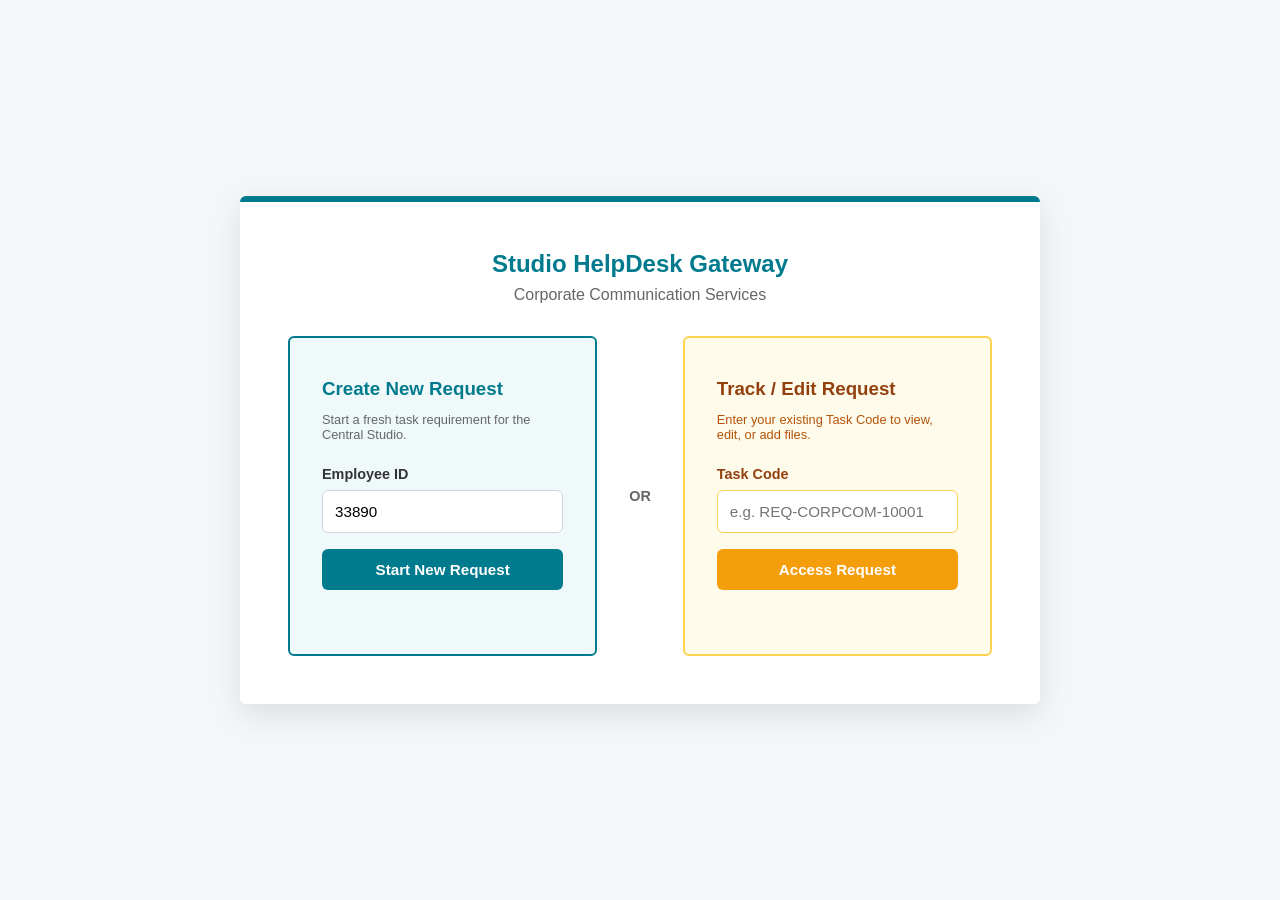
<file: Index.html>
<!DOCTYPE html>
<html lang="en">
<head>
    <meta charset="UTF-8">
    <meta name="viewport" content="width=device-width, initial-scale=1.0">
    <title>Studio HelpDesk - Corporate Communication</title>
    
    <style>
        :root {
            --primary-color: #007A8D;
            --primary-hover: #005F6E;
            --background-color: #F4F6F8;
            --card-bg: #FFFFFF;
            --text-main: #333333;
            --text-muted: #666666;
            --border-color: #D1D5DB;
            --border-radius: 6px;
            --success-color: #10B981;
            --admin-color: #F59E0B;
        }

        * {
            box-sizing: border-box;
            margin: 0;
            padding: 0;
            font-family: 'Segoe UI', Tahoma, Geneva, Verdana, sans-serif;
        }

        body {
            background-color: var(--background-color);
            color: var(--text-main);
            padding: 2rem;
            min-height: 100vh;
        }

        /* --- LOGIN SCREEN STYLES --- */
        .login-wrapper {
            position: fixed; top: 0; left: 0; width: 100vw; height: 100vh;
            background-color: var(--background-color); z-index: 2000;
            display: flex; align-items: center; justify-content: center;
        }
        
        .login-card {
            background-color: var(--card-bg); padding: 3rem; border-radius: var(--border-radius);
            box-shadow: 0 10px 30px rgba(0,0,0,0.1); border-top: 6px solid var(--primary-color);
            width: 90%; max-width: 800px;
        }

        .login-options { display: flex; gap: 2rem; align-items: stretch; margin-top: 2rem; }
        
        /* Base box styling with hover animation */
        .login-box { 
            flex: 1; padding: 2.5rem 2rem; border-radius: var(--border-radius); 
            display: flex; flex-direction: column;
            transition: all 0.2s ease;
            position: relative;
        }
        
        .login-box:hover {
            transform: translateY(-3px);
            box-shadow: 0 8px 20px rgba(0,0,0,0.06);
        }

        /* Primary Action: Create New */
        .login-box.primary-path {
            background-color: #F0F9FA; /* Subtle teal tint */
            border: 2px solid var(--primary-color);
        }
        
        /* Secondary Action: Track/Edit (Yellow/Amber Theme) */
        .login-box.secondary-path {
            background-color: #FFFBEB; /* Soft warm yellow tint */
            border: 2px solid #FCD34D; /* Warm amber border */
        }

        .login-box h3 { margin-bottom: 0.5rem; }
        .login-box.primary-path h3 { color: var(--primary-color); }
        .login-box.secondary-path h3 { color: #92400E; /* Dark amber text */ }
        
        .divider { 
            display: flex; align-items: center; justify-content: center; 
            font-weight: bold; color: var(--text-muted); font-size: 0.9rem;
        }

        /* --- HELPDESK CONTAINER --- */
        .helpdesk-container {
            max-width: 1200px;
            margin: 0 auto;
            transition: max-width 0.3s ease;
        }

        .form-header {
            display: flex;
            justify-content: space-between;
            align-items: center;
            margin-bottom: 1.5rem;
            flex-wrap: wrap; 
            gap: 1rem;
        }

        .form-header h2 { color: var(--primary-color); font-weight: 600; }

        .layout-wrapper { display: flex; gap: 1.5rem; align-items: flex-start; }
        .main-column { flex: 1; min-width: 0; }
        .log-column { width: 320px; flex-shrink: 0; }
        .sticky-card { position: sticky; top: 2rem; }

        .form-card {
            background-color: var(--card-bg); padding: 2rem; border-radius: var(--border-radius);
            box-shadow: 0 2px 4px rgba(0,0,0,0.05); margin-bottom: 1.5rem; border-top: 4px solid var(--primary-color);
        }

        .admin-card { border-top-color: var(--admin-color); background-color: #FFFBEB; }
        .context-card { border-top-color: #9CA3AF; }

        .form-card h3 {
            margin-bottom: 1.5rem; font-size: 1.1rem; color: var(--text-main);
            border-bottom: 1px solid var(--border-color); padding-bottom: 0.5rem;
        }

        .grid-row { display: flex; gap: 1.5rem; margin-bottom: 1.5rem; flex-wrap: wrap; }
        .grid-row > .input-group { flex: 1; min-width: 200px; }
        .three-col > .input-group { flex: 1 1 calc(33.333% - 1rem); }
        .full-width { width: 100%; margin-bottom: 1.5rem; }

        label { display: block; margin-bottom: 0.5rem; font-size: 0.9rem; font-weight: 600; color: var(--text-main); }
        .required { color: #DC2626; }
        .note { font-size: 0.8rem; color: #DC2626; font-weight: normal; margin-top: 0.25rem; display: block; }
        .pending-note { color: #DC2626; font-weight: bold; }

        input[type="text"], select, textarea {
            width: 100%; padding: 0.75rem; border: 1px solid var(--border-color);
            border-radius: var(--border-radius); font-size: 0.95rem; transition: border-color 0.2s; background-color: #fff;
        }

        input[type="text"]:focus, select:focus, textarea:focus {
            outline: none; border-color: var(--primary-color); box-shadow: 0 0 0 2px rgba(0, 122, 141, 0.1);
        }

        input[readonly], select:disabled { background-color: #F9FAFB; color: var(--text-muted); cursor: not-allowed; }
        input.admin-unlocked { background-color: #ffffff; color: var(--text-main); cursor: text; border-color: var(--admin-color); }

        .radio-group { display: flex; gap: 1.5rem; align-items: center; }
        .radio-group label { display: flex; align-items: center; gap: 0.4rem; font-weight: normal; margin: 0; cursor: pointer; }

        .file-drop-area {
            position: relative; display: flex; align-items: center; justify-content: center;
            padding: 1.5rem; border: 2px dashed var(--border-color); border-radius: var(--border-radius);
            background-color: #FAFAFA; transition: 0.2s; text-align: center; color: var(--text-muted);
            overflow: hidden; text-overflow: ellipsis; white-space: nowrap;
        }
        .file-drop-area:hover { background-color: #F3F4F6; border-color: var(--primary-color); }
        .file-drop-area input[type="file"] { position: absolute; left: 0; top: 0; height: 100%; width: 100%; cursor: pointer; opacity: 0; }
        .file-name-text { font-size: 0.85rem; max-width: 90%; overflow: hidden; text-overflow: ellipsis; display: inline-block; }

        .form-actions { display: flex; justify-content: flex-end; gap: 1rem; margin-top: 1rem; }
        .btn { padding: 0.75rem 1.5rem; border: none; border-radius: var(--border-radius); font-size: 0.95rem; font-weight: 600; cursor: pointer; transition: background-color 0.2s; }
        .btn-primary { background-color: var(--primary-color); color: white; }
        .btn-primary:hover { background-color: var(--primary-hover); }
        .btn-secondary { background-color: #E5E7EB; color: var(--text-main); }
        .btn-secondary:hover { background-color: #D1D5DB; }
        .btn-admin { background-color: var(--admin-color); color: white; }
        .btn-admin:hover { background-color: #D97706; }
        .btn-danger { background-color: #FEE2E2; color: #DC2626; border: 1px solid #FECACA; padding: 0.4rem 1rem; font-size: 0.85rem; }
        .btn-danger:hover { background-color: #FECACA; }

        .hidden { display: none !important; }

        .request-item {
            padding: 0.75rem; margin-bottom: 0.5rem; background-color: #ffffff;
            border: 1px solid #FCD34D; border-radius: 4px; cursor: pointer;
            transition: all 0.2s; box-shadow: 0 1px 2px rgba(0,0,0,0.05);
        }
        .request-item:hover { background-color: #FEF3C7; border-color: var(--admin-color); transform: translateY(-1px); }
        .request-item-title { font-weight: 700; color: var(--primary-color); font-size: 0.9rem; margin-bottom: 0.2rem; }
        .request-item-meta { color: var(--text-muted); font-size: 0.8rem; }

        .log-item { padding-bottom: 0.75rem; margin-bottom: 0.75rem; border-bottom: 1px solid #FDE68A; font-size: 0.85rem; color: #4B5563; }
        .log-item:last-child { border-bottom: none; margin-bottom: 0; padding-bottom: 0; }
        .log-date { font-size: 0.75rem; color: #92400E; font-weight: 600; margin-bottom: 0.25rem; display: block; }

        .modal-overlay {
            position: fixed; top: 0; left: 0; width: 100%; height: 100%;
            background-color: rgba(0, 0, 0, 0.6); display: flex; align-items: center; justify-content: center;
            z-index: 3000; backdrop-filter: blur(3px);
        }
        .modal-content {
            background-color: var(--card-bg); padding: 2rem; border-radius: var(--border-radius); text-align: center;
            max-width: 500px; width: 90%; box-shadow: 0 10px 30px rgba(0,0,0,0.3); border-top: 6px solid var(--success-color);
        }
        .modal-req-id {
            font-size: 1.15rem; font-weight: 700; color: var(--primary-color);
            background-color: #F0F9FA; border: 1px dashed var(--primary-color);
            padding: 0.75rem; border-radius: 4px; margin: 1rem 0; letter-spacing: 1px;
        }
    </style>
</head>
<body>

    <!-- === LOGIN SCREEN === -->
    <div id="loginScreen" class="login-wrapper">
        <div class="login-card">
            <h2 style="color: var(--primary-color); text-align: center;">Studio HelpDesk Gateway</h2>
            <p style="text-align: center; color: var(--text-muted); margin-top: 0.5rem;">Corporate Communication Services</p>
            
            <div class="login-options">
                <!-- Option 1: New Request (Primary Path) -->
                <div class="login-box primary-path">
                    <h3>Create New Request</h3>
                    <p class="note" style="color: var(--text-muted); margin-bottom: 1.5rem;">Start a fresh task requirement for the Central Studio.</p>
                    <div class="input-group" style="flex-grow: 1;">
                        <label>Employee ID</label>
                        <input type="text" id="loginEmpId" placeholder="e.g. 33890" value="33890">
                    </div>
                    <button class="btn btn-primary full-width" style="margin-top: 1rem;" onclick="handleNewRequestLogin()">Start New Request</button>
                </div>

                <div class="divider">OR</div>

                <!-- Option 2: Track/Edit Request (Yellow/Amber Path) -->
                <div class="login-box secondary-path">
                    <h3>Track / Edit Request</h3>
                    <p class="note" style="color: #B45309; margin-bottom: 1.5rem;">Enter your existing Task Code to view, edit, or add files.</p>
                    <div class="input-group" style="flex-grow: 1;">
                        <label style="color: #92400E;">Task Code</label>
                        <input type="text" id="loginTaskCode" placeholder="e.g. REQ-CORPCOM-10001" style="border-color: #FCD34D;">
                        <span id="loginError" class="note hidden" style="margin-top: 0.5rem; display: block;">Task Code not found in database.</span>
                    </div>
                    <button class="btn btn-admin full-width" style="margin-top: 1rem;" onclick="handleTaskCodeLogin()">Access Request</button>
                </div>
            </div>
        </div>
    </div>

    <!-- === MAIN HELPDESK APP (Hidden initially) === -->
    <div class="helpdesk-container hidden" id="mainContainer">
        <header class="form-header">
            <h2>Corporate Communication HelpDesk</h2>
            
            <nav style="display: flex; gap: 1.5rem; align-items: center;">
                <a href="presentation.html" target="_blank" style="color: var(--primary-color); text-decoration: none; font-weight: 600; font-size: 0.95rem; border-bottom: 2px solid transparent; transition: border-color 0.2s;" onmouseover="this.style.borderBottom='2px solid var(--primary-color)'" onmouseout="this.style.borderBottom='2px solid transparent'">
                    📊 View Presentation
                </a>
                <button class="btn btn-admin" id="toggleAdminBtn" onclick="toggleAdminMode()">Switch to Admin Mode</button>
                <button class="btn btn-secondary" onclick="signOut()">Sign Out / Home</button>
            </nav>
        </header>

        <!-- Admin Control Panel (Top) -->
        <div id="adminPanel" class="form-card admin-card hidden">
            <h3 style="color: #92400E; border-bottom-color: #FDE68A;">Admin Control Panel</h3>
            <p class="note" style="color: #92400E; margin-bottom: 1.5rem; font-size: 0.9rem;">
                <strong>Admin Mode Active:</strong> Edit "Requester" details to submit tasks on behalf of others. Click a request from the sidebar or search by Task Code below to modify it.
            </p>
            <div class="grid-row">
                <div class="input-group">
                    <label>Edit Existing Request (Task Code)</label>
                    <div style="display: flex; gap: 0.5rem;">
                        <input type="text" id="searchReqId" placeholder="e.g. REQ-CORPCOM-10001" style="border-color: #FDE68A;">
                        <button type="button" class="btn btn-admin" onclick="loadRequest()">Load Request</button>
                    </div>
                    <span id="adminSearchError" class="note hidden">Request ID not found in database.</span>
                </div>
            </div>
        </div>

        <form action="#" method="POST" id="mainForm">
            <input type="hidden" id="currentEditId" value="">

            <div class="layout-wrapper">
                <!-- Main Form Area (Left side) -->
                <div class="main-column">
                    
                    <!-- Context Card -->
                    <div class="form-card context-card">
                        <h3>Requester Details</h3>
                        <div class="grid-row three-col">
                            <div class="input-group">
                                <label>Requester / On Behalf Of <span class="required" id="reqStar" style="display:none;">*</span></label>
                                <input type="text" id="requesterName" readonly required>
                            </div>
                            <div class="input-group">
                                <label>Department <span class="required" id="deptStar" style="display:none;">*</span></label>
                                <input type="text" id="department" value="Central Studio" readonly required>
                            </div>
                            <div class="input-group">
                                <label>Contact No. <span class="required" id="contactStar" style="display:none;">*</span></label>
                                <input type="text" id="contact" value="+91-9876543210" readonly required>
                            </div>
                        </div>
                    </div>

                    <!-- Dynamic Tasks -->
                    <div id="tasks-container">
                        <!-- Task blocks injected by JavaScript -->
                    </div>

                    <button type="button" class="btn btn-secondary full-width" style="border: 2px dashed var(--border-color);" onclick="addTask()">
                        + Add Another Task
                    </button>

                    <!-- Footer / Submission Card -->
                    <div class="form-card">
                        <h3>Approval & Final Submission</h3>
                        <div class="grid-row" style="align-items: flex-start;">
                            <div class="input-group">
                                <label>Approval Status <span class="required">*</span></label>
                                <div class="radio-group" style="margin-top: 1rem;">
                                    <label><input type="radio" name="approvalStatus" value="now" checked> Have approval document now</label>
                                    <label><input type="radio" name="approvalStatus" value="later"> Will upload later</label>
                                </div>
                            </div>
                            
                            <div class="input-group" id="approvalUploadZone">
                                <label>Approval Attachment <span class="note">(Applies to all tasks)</span></label>
                                <div class="file-drop-area" style="padding: 1rem;">
                                    <span class="file-name-text" id="globalApprovalName">Click or Drag & Drop approval mail here</span>
                                    <input type="file" id="approvalAttachment" accept=".msg,.pdf,.eml" onchange="updateFileName(this, 'globalApprovalName')">
                                </div>
                            </div>

                            <div class="input-group hidden" id="approvalUploadMessage">
                                <div style="background-color: #FFFBEB; border: 1px solid #FCD34D; padding: 1.5rem; border-radius: 6px; font-size: 0.95rem; color: #92400E; text-align: center; margin-top: 0.5rem;">
                                    <strong>Note:</strong> Timelines start upon approval upload.
                                </div>
                            </div>
                        </div>

                        <div class="form-actions">
                            <button type="button" class="btn btn-secondary" onclick="resetForm()">Clear Form</button>
                            <button type="submit" class="btn btn-primary" id="submitBtn">Submit Request</button>
                        </div>
                    </div>

                </div> <!-- End Main Column -->

                <!-- Admin Log Sidebar (Right side, hidden by default) -->
                <div class="log-column hidden" id="adminLogSidebar">
                    <div class="form-card admin-card sticky-card" style="padding: 1.5rem;">
                        
                        <h3 style="color: #92400E; border-bottom-color: #FDE68A; margin-bottom: 1rem;">All Requests</h3>
                        <div id="recentRequestsContainer" style="max-height: 250px; overflow-y: auto; padding-right: 0.5rem; margin-bottom: 1.5rem; border-bottom: 1px dashed #FDE68A; padding-bottom: 1rem;">
                            <!-- List items injected here via JS -->
                        </div>

                        <h3 style="color: #92400E; border-bottom-color: #FDE68A; margin-bottom: 1rem;">Selected Activity Log</h3>
                        <div id="logContainer" style="max-height: 250px; overflow-y: auto; padding-right: 0.5rem;">
                            <p class="note" style="color: #92400E;" id="emptyLogText">No request loaded.</p>
                        </div>
                    </div>
                </div>

            </div>
        </form>
    </div>

    <!-- Success Modal -->
    <div id="successModal" class="modal-overlay hidden">
        <div class="modal-content">
            <h2 style="color: var(--success-color); margin-bottom: 0.5rem; font-size: 1.75rem;">Success!</h2>
            <p style="color: var(--text-muted);" id="modalActionText">Your response has been recorded.</p>
            <div class="modal-req-id" id="modalReqId">REQ-CORPCOM-XXXXX</div>
            <p style="font-size: 0.9rem; color: var(--text-muted); margin-bottom: 1.5rem;">Please save this task code for future reference or edits.</p>
            <button class="btn btn-primary" style="width: 100%;" onclick="closeModal()">Acknowledge</button>
        </div>
    </div>

    <script>
        // --- DATA DICTIONARIES ---
        const corpComData = {
            "AV and films": ["AV/ film Development"],
            "Design solutions": [
                "Booklet", "Brochure", "Campaign design", "Cover page Design", 
                "Digital Backdrop", "Explore banner", "IT UI design | Mobile", 
                "Leaflet", "Logo Design", "Office/ Site/ Plant Branding", 
                "Other Graphic design requirement (External)", "Other Graphic design requirement (Internal)", 
                "Pamphlet", "Poster", "Presentation", "Report (Content & Design)", 
                "Stage Backdrop", "Standee Design", "Word Template"
            ],
            "Digital & Social Media": [
                "Social Media - Posts", "Suzlon Website - File Upload upto 5 files", 
                "Suzlon Website - Graphic/ design updation", "Suzlon Website - New page creation", 
                "Suzlon Website - Text updation"
            ]
        };

        const timelineData = {
            "AV/ film Development": 7, "Booklet": 4, "Brochure": 5, "Cover page Design": 1,
            "Digital Backdrop": 1, "Banner Design": 1, "Leaflet": 1,
            "Logo Design": 1, "Office/ Site/ Plant Branding": 1, "Other Graphic design requirement (External)": 2,
            "Other Graphic design requirement (Internal)": 2, "Pamphlet": 1, "Poster": 1, "Report (Content & Design)": 3, 
            "Stage Backdrop": 1, "Standee Design": 1, "Social Media - Posts": 1,
            "Suzlon Website - File Upload upto 5 files": 1, "Suzlon Website - Graphic/ design updation": 1,
            "Suzlon Website - New page creation": 3, "Suzlon Website - Text updation": 1, "Word Template": 1
        };

        // --- MOCK DATABASE (Populated with 10 dummy tasks) ---
        const mockDatabase = {}; 
        let globalEmployeeName = "Aditya Karande"; // Default mock name
        let globalEmployeeDept = "Central Studio";
        
        function populateDummyData() {
            const dummyNames = ["Aditya Karande", "Hemant Prajapati", "Dharini Mishra", "Anil Parmar", "Pawan Kumar"];
            const dummyDepts = ["Central Studio", "Marketing", "HR", "Administration", "Operations"];
            const dummyCategories = ["Design solutions", "AV and films", "Digital & Social Media"];
            const dummySubCats = {
                "Design solutions": ["Brochure", "Poster", "Logo Design", "Presentation"],
                "AV and films": ["AV/ film Development"],
                "Digital & Social Media": ["Social Media - Posts", "Suzlon Website - New page creation"]
            };

            for (let i = 1; i <= 10; i++) {
                const reqId = `REQ-CORPCOM-100${i.toString().padStart(2, '0')}`;
                const cat = dummyCategories[i % dummyCategories.length];
                const subCatList = dummySubCats[cat];
                const subCat = subCatList[i % subCatList.length];
                
                mockDatabase[reqId] = {
                    id: reqId,
                    requester: `${dummyNames[i % dummyNames.length]} (1000${i})`,
                    department: dummyDepts[i % dummyDepts.length],
                    contact: "+91-90000000" + i.toString().padStart(2, '0'),
                    approval: i % 2 === 0 ? "now" : "later",
                    tasks: [{ 
                        category: cat, 
                        subCategory: subCat, 
                        description: `We need a new ${subCat.toLowerCase()} created for the upcoming quarterly review. Please process this on priority.`,
                        hasAttachment: i % 3 === 0 ? true : false
                    }],
                    logs: [{ 
                        date: `28 Sep 2026, 10:${(i*5).toString().padStart(2, '0')}`, 
                        action: "Request initially created via Corporate Communication Portal." 
                    }]
                };
            }
        }
        
        let isAdminMode = false;
        let taskCounter = 0;
        const tasksContainer = document.getElementById('tasks-container');

        // --- LOGIN & AUTH FUNCTIONS ---
        function handleNewRequestLogin() {
            const empId = document.getElementById('loginEmpId').value.trim();
            if(!empId) {
                alert("Please enter an Employee ID.");
                return;
            }

            // Assign mock name based on the ID entered for this demo
            const finalRequesterStr = `${globalEmployeeName} (${empId})`;
            
            // Hide Login, Show Main App
            document.getElementById('loginScreen').classList.add('hidden');
            document.getElementById('mainContainer').classList.remove('hidden');
            
            // Reset and prep form for new entry
            resetForm(false); 
            document.getElementById('requesterName').value = finalRequesterStr;
            document.getElementById('department').value = globalEmployeeDept;
            addTask();
        }

        function handleTaskCodeLogin() {
            const code = document.getElementById('loginTaskCode').value.trim().toUpperCase();
            const errorMsg = document.getElementById('loginError');
            
            if (!code || !mockDatabase[code]) {
                errorMsg.classList.remove('hidden');
                return;
            }
            errorMsg.classList.add('hidden');

            // Hide Login, Show Main App
            document.getElementById('loginScreen').classList.add('hidden');
            document.getElementById('mainContainer').classList.remove('hidden');

            // Pre-load the requested task code
            resetForm(true);
            loadRequest(code);
        }

        function signOut() {
            // Hide Main App, Show Login Screen
            document.getElementById('mainContainer').classList.add('hidden');
            document.getElementById('loginScreen').classList.remove('hidden');
            document.getElementById('loginTaskCode').value = '';
            document.getElementById('loginError').classList.add('hidden');

            // Force turn off admin mode if active
            if(isAdminMode) toggleAdminMode();
            
            resetForm(true); // completely clear everything
        }

        // --- FILE UPLOAD HELPER ---
        function updateFileName(inputElement, labelId) {
            const label = document.getElementById(labelId);
            if (inputElement.files && inputElement.files.length > 0) {
                const fileNames = Array.from(inputElement.files).map(f => f.name).join(', ');
                label.textContent = `Attached: ${fileNames}`;
                label.style.color = 'var(--primary-color)';
                label.style.fontWeight = '600';
            } else {
                label.textContent = 'Click or Drag & Drop files here';
                label.style.color = 'var(--text-muted)';
                label.style.fontWeight = 'normal';
            }
        }

        // --- ADMIN FEATURES ---
        function toggleAdminMode() {
            isAdminMode = !isAdminMode;
            const btn = document.getElementById('toggleAdminBtn');
            const panel = document.getElementById('adminPanel');
            const sidebar = document.getElementById('adminLogSidebar');
            const reqFields = ['requesterName', 'department', 'contact'];

            if (isAdminMode) {
                btn.textContent = "Exit Admin Mode";
                btn.classList.replace('btn-admin', 'btn-secondary');
                panel.classList.remove('hidden');
                sidebar.classList.remove('hidden');
                
                reqFields.forEach(id => {
                    const el = document.getElementById(id);
                    el.removeAttribute('readonly');
                    el.classList.add('admin-unlocked');
                });
                document.getElementById('reqStar').style.display = 'inline';
                document.getElementById('deptStar').style.display = 'inline';
                document.getElementById('contactStar').style.display = 'inline';

                renderRecentRequests(); 
            } else {
                btn.textContent = "Switch to Admin Mode";
                btn.classList.replace('btn-secondary', 'btn-admin');
                panel.classList.add('hidden');
                sidebar.classList.add('hidden');
                document.getElementById('adminSearchError').classList.add('hidden');
                document.getElementById('searchReqId').value = '';
                
                reqFields.forEach(id => {
                    const el = document.getElementById(id);
                    el.setAttribute('readonly', true);
                    el.classList.remove('admin-unlocked');
                });
                
                document.getElementById('reqStar').style.display = 'none';
                document.getElementById('deptStar').style.display = 'none';
                document.getElementById('contactStar').style.display = 'none';

                if(document.getElementById('currentEditId').value !== "") {
                    // If we were editing, just clear it and prep a new task form
                    const empId = document.getElementById('loginEmpId').value || '33890';
                    resetForm(false);
                    document.getElementById('requesterName').value = `${globalEmployeeName} (${empId})`;
                    document.getElementById('department').value = globalEmployeeDept;
                    addTask();
                }
            }
        }

        function renderRecentRequests() {
            const container = document.getElementById('recentRequestsContainer');
            const sortedRequests = Object.values(mockDatabase).sort((a, b) => b.id.localeCompare(a.id));
            
            container.innerHTML = sortedRequests.map(req => `
                <div class="request-item" onclick="loadRequest('${req.id}')">
                    <div class="request-item-title">${req.id}</div>
                    <div class="request-item-meta">${req.requester} | ${req.department}</div>
                    <div class="request-item-meta" style="margin-top: 0.2rem; font-style: italic;">
                        ${req.tasks[0]?.category}
                    </div>
                </div>
            `).join('');
        }

        function loadRequest(clickedReqId = null) {
            let reqId = clickedReqId || document.getElementById('searchReqId').value.trim().toUpperCase();
            
            if (clickedReqId && document.getElementById('searchReqId')) {
                document.getElementById('searchReqId').value = clickedReqId;
            }

            const errorSpan = document.getElementById('adminSearchError');
            const logContainer = document.getElementById('logContainer');
            
            if (!reqId || !mockDatabase[reqId]) {
                if(errorSpan) errorSpan.classList.remove('hidden');
                if(logContainer) logContainer.innerHTML = '<p class="note" style="color: #92400E;">Request ID not found.</p>';
                return;
            }
            
            if(errorSpan) errorSpan.classList.add('hidden');
            const data = mockDatabase[reqId];

            document.getElementById('currentEditId').value = reqId;
            document.getElementById('submitBtn').textContent = "Update Request";

            document.getElementById('requesterName').value = data.requester;
            document.getElementById('department').value = data.department;
            document.getElementById('contact').value = data.contact;

            document.querySelector(`input[name="approvalStatus"][value="${data.approval}"]`).checked = true;
            document.querySelector(`input[name="approvalStatus"]`).dispatchEvent(new Event('change'));

            tasksContainer.innerHTML = '';
            taskCounter = 0;

            data.tasks.forEach((task, index) => {
                addTask();
                const currentId = taskCounter; 
                
                const catSelect = document.getElementById(`category-${currentId}`);
                catSelect.value = task.category;
                catSelect.dispatchEvent(new Event('change')); 

                const subCatSelect = document.getElementById(`subCategory-${currentId}`);
                subCatSelect.value = task.subCategory;
                subCatSelect.dispatchEvent(new Event('change')); 

                document.getElementById(`description-${currentId}`).value = task.description;

                if (task.hasAttachment) {
                    const label = document.getElementById(`taskFileName-${currentId}`);
                    label.textContent = "Attached: Previous_File_Upload.pdf";
                    label.style.color = "var(--primary-color)";
                    label.style.fontWeight = "600";
                }
            });

            if(logContainer) {
                const logHTML = data.logs.map(log => `
                    <div class="log-item">
                        <span class="log-date">${log.date}</span>
                        ${log.action}
                    </div>
                `).join('');
                logContainer.innerHTML = logHTML;
            }
        }

        // --- TASK GENERATION ---
        function addTask() {
            taskCounter++;
            const taskId = taskCounter;

            const taskHTML = `
                <div class="form-card" id="task-block-${taskId}" data-task-id="${taskId}">
                    <div style="display: flex; justify-content: space-between; align-items: center; margin-bottom: 1rem;">
                        <h3 style="margin: 0; border: none; padding: 0;">Task #${taskId} Details</h3>
                        ${taskId > 1 ? `<button type="button" class="btn btn-danger" onclick="removeTask(${taskId})">Remove</button>` : ''}
                    </div>

                    <div class="grid-row">
                        <div class="input-group">
                            <label>Category <span class="required">*</span></label>
                            <select id="category-${taskId}" name="category[]" required>
                                <option value="">Select Category...</option>
                                ${Object.keys(corpComData).map(cat => `<option value="${cat}">${cat}</option>`).join('')}
                            </select>
                        </div>
                        <div class="input-group">
                            <label>Sub-Category <span class="required">*</span></label>
                            <select id="subCategory-${taskId}" name="subCategory[]" disabled required><option value="">Select Sub-Category...</option></select>
                        </div>
                    </div>

                    <div class="grid-row">
                        <div class="input-group">
                            <label>Expected Delivery Date <span class="note">(Auto-Calculated, cutoff 4 PM)</span></label>
                            <input type="text" id="expectedClosingTime-${taskId}" placeholder="Pending selection..." readonly>
                        </div>
                    </div>

                    <div class="grid-row">
                        <div class="input-group">
                            <label>Request Description <span class="required">*</span></label>
                            <textarea id="description-${taskId}" name="description[]" rows="3" placeholder="Provide specific details about your requirement..." required></textarea>
                        </div>
                    </div>

                    <div class="grid-row">
                        <div class="input-group">
                            <label>Task Attachment <span class="note">(Images, reference docs, copy drafts, etc.)</span></label>
                            <div class="file-drop-area" style="padding: 1rem;">
                                <span class="file-name-text" id="taskFileName-${taskId}">Click or Drag & Drop task files here</span>
                                <input type="file" id="taskAttachment-${taskId}" name="taskAttachment[]" multiple onchange="updateFileName(this, 'taskFileName-${taskId}')">
                            </div>
                        </div>
                    </div>
                </div>
            `;
            
            tasksContainer.insertAdjacentHTML('beforeend', taskHTML);
            bindTaskEvents(taskId);
        }

        function removeTask(taskId) {
            const taskBlock = document.getElementById(`task-block-${taskId}`);
            if (taskBlock) taskBlock.remove();
        }

        // --- LOGIC & CALCULATION ---
        function calculateDeliveryDate(workingDays) {
            let date = new Date();
            if (date.getHours() >= 16) date.setDate(date.getDate() + 1);
            while (date.getDay() === 0 || date.getDay() === 6) date.setDate(date.getDate() + 1);

            let addedDays = 0;
            if (!workingDays || isNaN(workingDays)) workingDays = 1;

            while (addedDays < workingDays) {
                date.setDate(date.getDate() + 1);
                if (date.getDay() !== 0 && date.getDay() !== 6) addedDays++;
            }
            return date.toLocaleDateString('en-GB', { day: '2-digit', month: 'short', year: 'numeric', hour: '2-digit', minute: '2-digit', hour12: false });
        }

        function updateDeliveryDateDisplay(taskId) {
            const subCategorySelect = document.getElementById(`subCategory-${taskId}`);
            const expectedClosingTimeInput = document.getElementById(`expectedClosingTime-${taskId}`);
            const globalStatus = document.querySelector('input[name="approvalStatus"]:checked').value;
            const selectedSubCategory = subCategorySelect.value;

            if (!selectedSubCategory) {
                expectedClosingTimeInput.value = "Pending selection...";
                expectedClosingTimeInput.className = ""; 
                return;
            }

            if (globalStatus === 'later') {
                expectedClosingTimeInput.value = "TBD (Timeline starts upon approval upload)";
                expectedClosingTimeInput.className = "pending-note";
            } else {
                let requiredDays = timelineData[selectedSubCategory] || 2; 
                expectedClosingTimeInput.value = calculateDeliveryDate(requiredDays);
                expectedClosingTimeInput.className = "";
                expectedClosingTimeInput.style.color = "var(--primary-color)";
                expectedClosingTimeInput.style.fontWeight = "bold";
            }
        }

        function updateAllDeliveryDates() {
            document.querySelectorAll('.form-card[data-task-id]').forEach(task => {
                updateDeliveryDateDisplay(task.getAttribute('data-task-id'));
            });
        }

        function bindTaskEvents(taskId) {
            const category = document.getElementById(`category-${taskId}`);
            const subCategory = document.getElementById(`subCategory-${taskId}`);

            category.addEventListener('change', function() {
                const selectedCat = this.value;
                subCategory.innerHTML = '<option value="">Select Sub-Category...</option>';
                subCategory.disabled = true;
                updateDeliveryDateDisplay(taskId);

                if (selectedCat && corpComData[selectedCat]) {
                    subCategory.disabled = false;
                    corpComData[selectedCat].forEach(s => subCategory.add(new Option(s, s)));
                }
            });

            subCategory.addEventListener('change', () => updateDeliveryDateDisplay(taskId));
        }

        // --- GLOBAL EVENT LISTENERS ---
        document.querySelectorAll('input[name="approvalStatus"]').forEach(radio => {
            radio.addEventListener('change', function() {
                if (this.value === 'later') {
                    document.getElementById('approvalUploadZone').classList.add('hidden');
                    document.getElementById('approvalUploadMessage').classList.remove('hidden');
                } else {
                    document.getElementById('approvalUploadZone').classList.remove('hidden');
                    document.getElementById('approvalUploadMessage').classList.add('hidden');
                }
                updateAllDeliveryDates();
            });
        });

        function resetForm(skipAddInitialTask = false) {
            tasksContainer.innerHTML = '';
            taskCounter = 0;
            document.querySelector('input[name="approvalStatus"][value="now"]').checked = true;
            document.querySelector('input[name="approvalStatus"]').dispatchEvent(new Event('change'));
            document.getElementById('currentEditId').value = "";
            document.getElementById('submitBtn').textContent = "Submit Request";
            
            if(document.getElementById('logContainer')) {
                document.getElementById('logContainer').innerHTML = '<p class="note" style="color: #92400E;">No request loaded.</p>';
            }
            
            const globalLabel = document.getElementById('globalApprovalName');
            globalLabel.textContent = 'Click or Drag & Drop approval mail here';
            globalLabel.style.color = 'var(--text-muted)';
            globalLabel.style.fontWeight = 'normal';
            document.getElementById('approvalAttachment').value = "";
            
            if(!isAdminMode) {
                // If resetting form for standard user, we re-apply their logged-in details
                const empId = document.getElementById('loginEmpId').value || '33890';
                document.getElementById('requesterName').value = `${globalEmployeeName} (${empId})`;
                document.getElementById('department').value = globalEmployeeDept;
                document.getElementById('contact').value = "+91-9876543210";
            } else {
                document.getElementById('requesterName').value = "";
                document.getElementById('department').value = "";
                document.getElementById('contact').value = "";
                if(document.getElementById('searchReqId')) document.getElementById('searchReqId').value = "";
            }

            if(!skipAddInitialTask) {
                addTask();
            }
        }

        document.getElementById('mainForm').addEventListener('submit', function(e) {
            e.preventDefault(); 
            
            const editId = document.getElementById('currentEditId').value;
            const isUpdate = editId !== "";
            const finalReqId = isUpdate ? editId : `REQ-CORPCOM-${Math.floor(10000 + Math.random() * 90000)}`;
            const timestamp = new Date().toLocaleString('en-GB', { day: '2-digit', month: 'short', year: 'numeric', hour: '2-digit', minute: '2-digit' });

            const requestData = {
                id: finalReqId,
                requester: document.getElementById('requesterName').value,
                department: document.getElementById('department').value,
                contact: document.getElementById('contact').value,
                approval: document.querySelector('input[name="approvalStatus"]:checked').value,
                tasks: [],
                logs: isUpdate ? mockDatabase[editId].logs : [{
                    date: timestamp,
                    action: "Request initially created via Corporate Communication Portal."
                }]
            };

            if (isUpdate) {
                requestData.logs.unshift({
                    date: timestamp,
                    action: `Request updated. Tasks re-configured.`
                });
            }

            document.querySelectorAll('.form-card[data-task-id]').forEach(block => {
                const id = block.getAttribute('data-task-id');
                const fileInput = document.getElementById(`taskAttachment-${id}`);
                const hasFiles = fileInput.files && fileInput.files.length > 0;
                
                requestData.tasks.push({
                    category: document.getElementById(`category-${id}`).value,
                    subCategory: document.getElementById(`subCategory-${id}`).value,
                    description: document.getElementById(`description-${id}`).value,
                    hasAttachment: hasFiles || (isUpdate && mockDatabase[editId].tasks.find(t => t.category === document.getElementById(`category-${id}`).value)?.hasAttachment)
                });
            });

            mockDatabase[finalReqId] = requestData;

            document.getElementById('modalReqId').textContent = finalReqId;
            document.getElementById('modalActionText').textContent = isUpdate 
                ? "Your request has been successfully updated." 
                : "Your response has been recorded.";
            document.getElementById('successModal').classList.remove('hidden');

            if (isAdminMode) {
                renderRecentRequests(); 
                if (isUpdate) document.getElementById('searchReqId').value = finalReqId;
            }
        });

        function closeModal() {
            document.getElementById('successModal').classList.add('hidden');
            if (isAdminMode && document.getElementById('currentEditId').value) {
               loadRequest(); 
            } else {
                // Return home / log out if they submitted a new request
                signOut();
            }
        }

        // --- INIT ---
        window.addEventListener('DOMContentLoaded', () => {
            populateDummyData(); 
            // We do NOT call addTask() here because we want the user to go through the login screen first
        });
    </script>
</body>
</html>
</file>
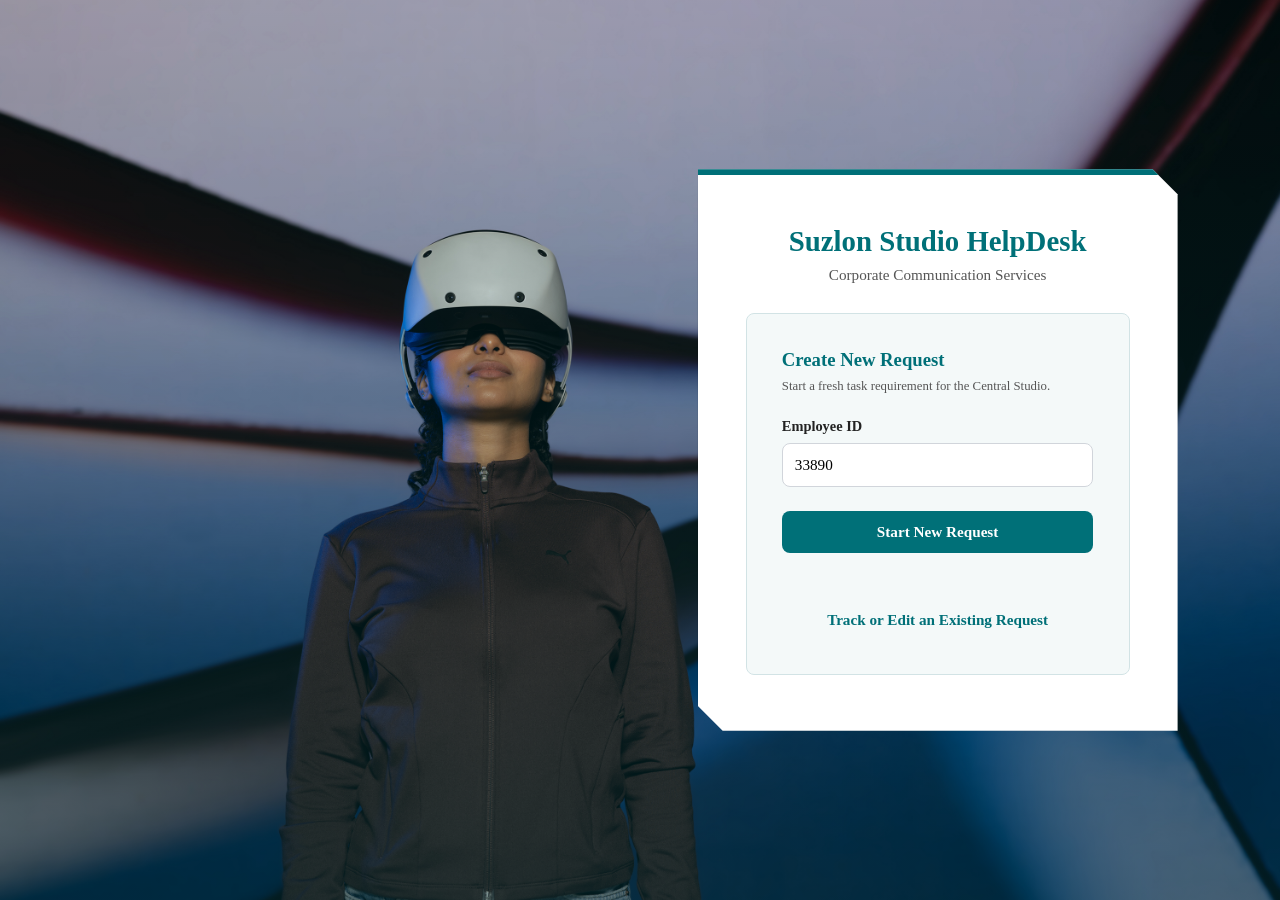
<file: index.html>
<!DOCTYPE html>
<html lang="en">
<head>
    <meta charset="UTF-8">
    <meta name="viewport" content="width=device-width, initial-scale=1.0">
    <title>Studio HelpDesk - Corporate Communication | Suzlon Group</title>
    
    <style>
        :root {
            /* Suzlon Brand Colors */
            --primary-color: #007078; /* Ever Teal */
            --primary-hover: #005A60;
            --background-color: #F8F4E1; /* Humble Beige */
            --card-bg: #FFFFFF;
            --text-main: #222222;
            --text-muted: #555555;
            --border-color: #D1D5DB;
            --border-radius: 8px;
            --success-color: #10B981;
            --admin-color: #FFC600; /* Prime Yellow */
        }

        * {
            box-sizing: border-box;
            margin: 0;
            padding: 0;
            font-family: 'Monda';
        }

        body {
            background-color: var(--background-color);
            color: var(--text-main);
            padding: 2.5rem;
            min-height: 100vh;
        }

        /* --- LOGIN SCREEN STYLES (Aligned to the Right) --- */
        .login-wrapper {
            position: fixed; top: 0; left: 0; width: 100vw; height: 100vh;
            background: linear-gradient(rgba(0, 112, 120, 0.1), rgba(0, 50, 55, 0.5)), 
                        url('Presentation/Coverpage.jpg');
            background-size: cover; background-position: center; z-index: 2000;
            display: flex; align-items: center; justify-content: flex-end; /* Moved to right */
            padding-right: 8%;
        }
        
        .login-card {
            background-color: var(--card-bg); 
            padding: 3.5rem 3rem; 
            box-shadow: 0 15px 35px rgba(0,0,0,0.25); 
            width: 90%; 
            max-width: 480px;
            clip-path: polygon(0 0, calc(100% - 25px) 0, 100% 25px, 100% 100%, 25px 100%, 0 calc(100% - 25px));
            position: relative;
        }

        .login-card::before {
            content: '';
            position: absolute;
            top: 0; left: 0; right: 0; height: 6px;
            background-color: var(--primary-color);
        }

        .login-box { 
            padding: 2.2rem; border-radius: var(--border-radius); 
            background-color: #F4F9F9; border: 1px solid #D2E3E5;
            margin-top: 1.8rem;
        }

        /* --- TOGGLE LINK WITH ENHANCED HOVER EFFECT --- */
        .toggle-link {
            display: block; 
            text-align: center; 
            margin-top: 1.5rem;
            color: var(--primary-color); 
            font-size: 0.95rem; 
            font-weight: 600;
            text-decoration: none; 
            cursor: pointer; 
            padding: 0.6rem;
            border-radius: var(--border-radius);
            transition: all 0.3s ease;
        }
        
        .toggle-link:hover { 
            background-color: rgba(0, 112, 120, 0.1);
            color: var(--primary-hover); 
            transform: translateY(-2px);
            text-decoration: none; 
        }

        /* Prime Yellow Elements */
        .btn-admin { background-color: var(--admin-color); color: #222222; font-weight: 700; }
        .btn-admin:hover { background-color: #E6B200; }

        .btn-warning { background-color: #D97706; color: white; }
        .btn-warning:hover { background-color: #B45309; }

        .btn-success { background-color: var(--success-color); color: white; }
        .btn-success:hover { background-color: #059669; }

        /* --- HELPDESK CONTAINER --- */
        .helpdesk-container {
            max-width: 1200px;
            margin: 0 auto;
            transition: max-width 0.3s ease;
        }

        .form-header {
            display: flex;
            justify-content: space-between;
            align-items: center;
            margin-bottom: 2rem;
            flex-wrap: wrap; 
            gap: 1rem;
            background: #ffffff;
            padding: 1.5rem 2rem;
            border-radius: var(--border-radius);
            box-shadow: 0 2px 5px rgba(0,0,0,0.05);
            border-left: 6px solid var(--primary-color);
        }

        .form-header h2 { color: var(--primary-color); font-weight: 700; font-size: 1.5rem; }

        .layout-wrapper { display: flex; gap: 1.5rem; align-items: flex-start; }
        .main-column { flex: 1; min-width: 0; }
        .log-column { width: 340px; flex-shrink: 0; }
        .sticky-card { position: sticky; top: 2rem; }

        .form-card {
            background-color: var(--card-bg); padding: 2rem; border-radius: var(--border-radius);
            box-shadow: 0 4px 6px rgba(0,0,0,0.04); margin-bottom: 1.5rem; border-top: 4px solid var(--primary-color);
        }

        .admin-card { border-top-color: var(--admin-color); background-color: #FFFDF5; }
        .context-card { border-top-color: #6B7280; }

        .form-card h3 {
            margin-bottom: 1.5rem; font-size: 1.15rem; color: var(--text-main);
            border-bottom: 1px solid var(--border-color); padding-bottom: 0.6rem;
            font-weight: 600;
        }

        .grid-row { display: flex; gap: 1.5rem; margin-bottom: 1.5rem; flex-wrap: wrap; }
        .grid-row > .input-group { flex: 1; min-width: 200px; }
        .three-col > .input-group { flex: 1 1 calc(33.333% - 1rem); }
        .full-width { width: 100%; margin-bottom: 1.5rem; }

        label { display: block; margin-bottom: 0.5rem; font-size: 0.9rem; font-weight: 600; color: var(--text-main); }
        .required { color: #DC2626; }
        .note { font-size: 0.8rem; color: #DC2626; font-weight: normal; margin-top: 0.25rem; display: block; }
        .pending-note { color: #D97706; font-weight: bold; }

        input[type="text"], select, textarea {
            width: 100%; padding: 0.75rem; border: 1px solid var(--border-color);
            border-radius: var(--border-radius); font-size: 0.95rem; transition: border-color 0.2s; background-color: #fff;
        }

        input[type="text"]:focus, select:focus, textarea:focus {
            outline: none; border-color: var(--primary-color); box-shadow: 0 0 0 3px rgba(0, 112, 120, 0.15);
        }

        input[readonly], select:disabled { background-color: #F9FAFB; color: var(--text-muted); cursor: not-allowed; }
        input.admin-unlocked { background-color: #ffffff; color: var(--text-main); cursor: text; border-color: var(--admin-color); }

        .radio-group { display: flex; gap: 1.5rem; align-items: center; }
        .radio-group label { display: flex; align-items: center; gap: 0.4rem; font-weight: normal; margin: 0; cursor: pointer; }

        .file-drop-area {
            position: relative; display: flex; align-items: center; justify-content: center;
            padding: 1.5rem; border: 2px dashed var(--border-color); border-radius: var(--border-radius);
            background-color: #FAFAFA; transition: 0.2s; text-align: center; color: var(--text-muted);
            overflow: hidden; text-overflow: ellipsis; white-space: nowrap;
        }
        .file-drop-area:hover { background-color: #F0F9FA; border-color: var(--primary-color); }
        .file-drop-area input[type="file"] { position: absolute; left: 0; top: 0; height: 100%; width: 100%; cursor: pointer; opacity: 0; }
        .file-name-text { font-size: 0.85rem; max-width: 90%; overflow: hidden; text-overflow: ellipsis; display: inline-block; }

        .form-actions { display: flex; justify-content: space-between; align-items: center; margin-top: 1rem; flex-wrap: wrap; gap: 1rem; }
        .btn { padding: 0.75rem 1.6rem; border: none; border-radius: var(--border-radius); font-size: 0.95rem; font-weight: 600; cursor: pointer; transition: background-color 0.2s; }
        .btn-primary { background-color: var(--primary-color); color: white; }
        .btn-primary:hover { background-color: var(--primary-hover); }
        .btn-secondary { background-color: #E5E7EB; color: var(--text-main); }
        .btn-secondary:hover { background-color: #D1D5DB; }
        
        .btn-danger { background-color: #FEE2E2; color: #DC2626; border: 1px solid #FECACA; padding: 0.4rem 1rem; font-size: 0.85rem; }
        .btn-danger:hover { background-color: #FECACA; }

        .hidden { display: none !important; }

        .request-item {
            padding: 0.75rem; margin-bottom: 0.5rem; background-color: #ffffff;
            border: 1px solid #FCD34D; border-radius: 6px; cursor: pointer;
            transition: all 0.2s; box-shadow: 0 1px 2px rgba(0,0,0,0.04);
        }
        .request-item:hover { background-color: #FEF3C7; border-color: var(--admin-color); transform: translateY(-1px); }
        .request-item-title { font-weight: 700; color: var(--primary-color); font-size: 0.9rem; margin-bottom: 0.2rem; }
        .request-item-meta { color: var(--text-muted); font-size: 0.8rem; }

        .closed-request-item {
            padding: 0.75rem; margin-bottom: 0.5rem; background-color: #F3F4F6;
            border: 1px solid #D1D5DB; border-radius: 6px; display: flex; justify-content: space-between; align-items: center;
        }

        .log-item { padding-bottom: 0.75rem; margin-bottom: 0.75rem; border-bottom: 1px solid #FDE68A; font-size: 0.85rem; color: #4B5563; }
        .log-item:last-child { border-bottom: none; margin-bottom: 0; padding-bottom: 0; }
        .log-date { font-size: 0.75rem; color: #92400E; font-weight: 600; margin-bottom: 0.25rem; display: block; }

        .modal-overlay {
            position: fixed; top: 0; left: 0; width: 100%; height: 100%;
            background-color: rgba(0, 0, 0, 0.6); display: flex; align-items: center; justify-content: center;
            z-index: 3000; backdrop-filter: blur(3px);
        }
        .modal-content {
            background-color: var(--card-bg); padding: 2.5rem; border-radius: var(--border-radius); text-align: center;
            max-width: 500px; width: 90%; box-shadow: 0 15px 35px rgba(0,0,0,0.25); border-top: 6px solid var(--success-color);
        }
        .modal-req-id {
            font-size: 1.2rem; font-weight: 700; color: var(--primary-color);
            background-color: #F0F9FA; border: 1px dashed var(--primary-color);
            padding: 0.8rem; border-radius: 6px; margin: 1.2rem 0; letter-spacing: 1px;
        }
    </style>
</head>
<body>

    <!-- === LOGIN SCREEN === -->
    <div id="loginScreen" class="login-wrapper">
        <div class="login-card">
            <h2 style="color: var(--primary-color); text-align: center; font-size: 1.8rem; font-weight: 700;">Suzlon Studio HelpDesk</h2>
            <p style="text-align: center; color: var(--text-muted); margin-top: 0.5rem; font-size: 0.95rem;">Corporate Communication Services</p>
            
            <div class="login-box">
                <h3 id="loginTitle" style="color: var(--primary-color); margin-bottom: 0.5rem;">Create New Request</h3>
                <p id="loginDesc" class="note" style="color: var(--text-muted); margin-bottom: 1.5rem;">Start a fresh task requirement for the Central Studio.</p>
                
                <div class="input-group full-width">
                    <label id="loginInputLabel">Employee ID</label>
                    <input type="text" id="loginInput" placeholder="e.g. 33890" value="33890">
                    <span id="loginError" class="note hidden" style="margin-top: 0.5rem; display: block;">Task Code not found in database.</span>
                </div>
                
                <button id="loginActionBtn" class="btn btn-primary full-width" onclick="handleLoginAction()">Start New Request</button>
                
                <!-- Toggle Link -->
                <a href="#" id="loginToggleLink" class="toggle-link" onclick="toggleLoginState(); return false;">Track or Edit an Existing Request</a>
            </div>
        </div>
    </div>

    <!-- === MAIN HELPDESK APP (Hidden initially) === -->
    <div class="helpdesk-container hidden" id="mainContainer">
        <header class="form-header">
            <h2>Suzlon Corporate Communication HelpDesk</h2>
            
            <nav style="display: flex; gap: 1.5rem; align-items: center;">

                <button class="btn btn-admin" id="toggleAdminBtn" onclick="toggleAdminMode()">Switch to Admin Mode</button>
                <button class="btn btn-secondary" onclick="signOut()">Sign Out / Home</button>
            </nav>
        </header>

        <!-- Admin Control Panel (Top) -->
        <div id="adminPanel" class="form-card admin-card hidden">
            <h3 style="color: #92400E; border-bottom-color: #FDE68A;">Admin Control Panel</h3>
            <p class="note" style="color: #92400E; margin-bottom: 1.5rem; font-size: 0.9rem;">
                <strong>Admin Mode Active:</strong> Edit requester details, add stakeholder notes per specific task, close requests, or reopen resolved items.
            </p>
            <div class="grid-row">
                <div class="input-group">
                    <label>Edit Existing Request (Task Code)</label>
                    <div style="display: flex; gap: 0.5rem;">
                        <input type="text" id="searchReqId" placeholder="e.g. REQ-CORPCOM-10001" style="border-color: #FDE68A;">
                        <button type="button" class="btn btn-admin" onclick="loadRequest()">Load Request</button>
                    </div>
                    <span id="adminSearchError" class="note hidden">Request ID not found in database.</span>
                </div>
            </div>
        </div>

        <form action="#" method="POST" id="mainForm">
            <input type="hidden" id="currentEditId" value="">

            <div class="layout-wrapper">
                <!-- Main Form Area (Left side) -->
                <div class="main-column">
                    
                    <!-- Context Card -->
                    <div class="form-card context-card">
                        <h3>Requester Details</h3>
                        <div class="grid-row three-col">
                            <div class="input-group">
                                <label>Requester / On Behalf Of <span class="required" id="reqStar" style="display:none;">*</span></label>
                                <input type="text" id="requesterName" readonly required>
                            </div>
                            <div class="input-group">
                                <label>Department <span class="required" id="deptStar" style="display:none;">*</span></label>
                                <input type="text" id="department" value="Central Studio" readonly required>
                            </div>
                            <div class="input-group">
                                <label>Contact No. <span class="required" id="contactStar" style="display:none;">*</span></label>
                                <input type="text" id="contact" value="+91-9876543210" readonly required>
                            </div>
                        </div>
                    </div>

                    <!-- Dynamic Tasks -->
                    <div id="tasks-container">
                        <!-- Task blocks injected by JavaScript -->
                    </div>

                    <button type="button" class="btn btn-secondary full-width" style="border: 2px dashed var(--border-color); background-color: #FFFFFF;" onclick="addTask()">
                        + Add Another Task
                    </button>

                    <!-- Footer / Submission Card -->
                    <div class="form-card" style="margin-top: 1.5rem;">
                        <h3>Approval & Final Submission</h3>
                        <div class="grid-row" style="align-items: flex-start;">
                            <div class="input-group">
                                <label>Approval Status <span class="required">*</span></label>
                                <div class="radio-group" style="margin-top: 1rem;">
                                    <label><input type="radio" name="approvalStatus" value="now" checked> Have approval document now</label>
                                    <label><input type="radio" name="approvalStatus" value="later"> Will upload later</label>
                                </div>
                            </div>
                            
                            <div class="input-group" id="approvalUploadZone">
                                <label>Approval Attachment <span class="note">(Applies to all tasks)</span></label>
                                <div class="file-drop-area" style="padding: 1rem;">
                                    <span class="file-name-text" id="globalApprovalName">Click or Drag & Drop approval mail here</span>
                                    <input type="file" id="approvalAttachment" accept=".msg,.pdf,.eml" onchange="updateFileName(this, 'globalApprovalName')">
                                </div>
                            </div>

                            <div class="input-group hidden" id="approvalUploadMessage">
                                <div style="background-color: #FFFDF5; border: 1px solid #FCD34D; padding: 1.5rem; border-radius: 6px; font-size: 0.95rem; color: #92400E; text-align: center; margin-top: 0.5rem;">
                                    <strong>Note:</strong> Timelines start upon approval upload.
                                </div>
                            </div>
                        </div>

                        <div class="form-actions">
                            <button type="button" class="btn btn-secondary" onclick="resetForm()">Clear Form</button>
                            <div style="display: flex; gap: 0.75rem;">
                                <button type="button" class="btn btn-warning hidden" id="closeRequestBtn" onclick="closeCurrentRequest()">Close Request</button>
                                <button type="submit" class="btn btn-primary" id="submitBtn">Submit Request</button>
                            </div>
                        </div>
                    </div>

                </div> <!-- End Main Column -->

                <!-- Admin Log Sidebar (Right side, hidden by default) -->
                <div class="log-column hidden" id="adminLogSidebar">
                    <div class="form-card admin-card sticky-card" style="padding: 1.5rem;">
                        
                        <h3 style="color: #92400E; border-bottom-color: #FDE68A; margin-bottom: 1rem;">Active Requests</h3>
                        <div id="recentRequestsContainer" style="max-height: 200px; overflow-y: auto; padding-right: 0.5rem; margin-bottom: 1.2rem; border-bottom: 1px dashed #FDE68A; padding-bottom: 1rem;">
                            <!-- List items injected here via JS -->
                        </div>

                        <h3 style="color: #92400E; border-bottom-color: #FDE68A; margin-bottom: 1rem;">Closed Requests</h3>
                        <div id="closedRequestsContainer" style="max-height: 180px; overflow-y: auto; padding-right: 0.5rem; margin-bottom: 1.2rem; border-bottom: 1px dashed #FDE68A; padding-bottom: 1rem;">
                            <p class="note" style="color: #92400E;" id="emptyClosedText">No closed requests.</p>
                        </div>

                        <h3 style="color: #92400E; border-bottom-color: #FDE68A; margin-bottom: 1rem;">Activity Log</h3>
                        <div id="logContainer" style="max-height: 220px; overflow-y: auto; padding-right: 0.5rem;">
                            <p class="note" style="color: #92400E;" id="emptyLogText">No request loaded.</p>

                        </div>
                    </div>
                </div>

            </div>
        </form>
    </div>

    <!-- Success Modal -->
    <div id="successModal" class="modal-overlay hidden">
        <div class="modal-content">
            <h2 style="color: var(--success-color); margin-bottom: 0.5rem; font-size: 1.75rem;">Success!</h2>
            <p style="color: var(--text-muted);" id="modalActionText">Your response has been recorded.</p>
            <div class="modal-req-id" id="modalReqId">REQ-CORPCOM-XXXXX</div>
            <p style="font-size: 0.9rem; color: var(--text-muted); margin-bottom: 1.5rem;">Please save this task code for future reference or edits.</p>
            <button class="btn btn-primary" style="width: 100%;" onclick="closeModal()">Acknowledge</button>
        </div>
    </div>

    <script>
        // --- DATA DICTIONARIES ---
        const corpComData = {
            "AV and films": ["AV/ film Development"],
            "Design solutions": [
                "Booklet", "Brochure", "Campaign design", "Cover page Design", 
                "Digital Backdrop", "Explore banner", "IT UI design | Mobile", 
                "Leaflet", "Logo Design", "Office/ Site/ Plant Branding", 
                "Other Graphic design requirement (External)", "Other Graphic design requirement (Internal)", 
                "Pamphlet", "Poster", "Presentation", "Report (Content & Design)", 
                "Stage Backdrop", "Standee Design", "Word Template"
            ],
            "Digital & Social Media": [
                "Social Media - Posts", "Suzlon Website - File Upload upto 5 files", 
                "Suzlon Website - Graphic/ design updation", "Suzlon Website - New page creation", 
                "Suzlon Website - Text updation"
            ]
        };

        const timelineData = {
            "AV/ film Development": 7, "Booklet": 4, "Brochure": 5, "Cover page Design": 1,
            "Digital Backdrop": 1, "Banner Design": 1, "Leaflet": 1,
            "Logo Design": 1, "Office/ Site/ Plant Branding": 1, "Other Graphic design requirement (External)": 2,
            "Other Graphic design requirement (Internal)": 2, "Pamphlet": 1, "Poster": 1, "Report (Content & Design)": 3, 
            "Stage Backdrop": 1, "Standee Design": 1, "Social Media - Posts": 1,
            "Suzlon Website - File Upload upto 5 files": 1, "Suzlon Website - Graphic/ design updation": 1,
            "Suzlon Website - New page creation": 3, "Suzlon Website - Text updation": 1, "Word Template": 1
        };

        // --- MOCK DATABASE ---
        const mockDatabase = {}; 
        let globalEmployeeName = "Aditya Karande";
        let globalEmployeeDept = "Central Studio";
        
        function populateDummyData() {
            const dummyNames = ["Aditya Karande", "Hemant Prajapati", "Dharini Mishra", "Anil Parmar", "Pawan Kumar"];
            const dummyDepts = ["Central Studio", "Marketing", "HR", "Administration", "Operations"];
            const dummyCategories = ["Design solutions", "AV and films", "Digital & Social Media"];
            const dummySubCats = {
                "Design solutions": ["Brochure", "Poster", "Logo Design", "Presentation"],
                "AV and films": ["AV/ film Development"],
                "Digital & Social Media": ["Social Media - Posts", "Suzlon Website - New page creation"]
            };

            for (let i = 1; i <= 8; i++) {
                const reqId = `REQ-CORPCOM-100${i.toString().padStart(2, '0')}`;
                const cat = dummyCategories[i % dummyCategories.length];
                const subCatList = dummySubCats[cat];
                const subCat = subCatList[i % subCatList.length];
                
                mockDatabase[reqId] = {
                    id: reqId,
                    requester: `${dummyNames[i % dummyNames.length]} (1000${i})`,
                    department: dummyDepts[i % dummyDepts.length],
                    contact: "+91-90000000" + i.toString().padStart(2, '0'),
                    approval: i % 2 === 0 ? "now" : "later",
                    status: i === 3 ? "Closed" : "Open",
                    tasks: [{ 
                        category: cat, 
                        subCategory: subCat, 
                        description: `We need a new ${subCat.toLowerCase()} created for the upcoming quarterly review. Please process this on priority.`,
                        hasAttachment: i % 3 === 0 ? true : false,
                        stakeholderComment: i === 1 ? "Initial assets reviewed by stakeholder." : ""
                    }],
                    logs: [{ 
                        date: `28 Sep 2026, 10:${(i*5).toString().padStart(2, '0')}`, 
                        action: "Request initially created via Corporate Communication Portal." 
                    }]
                };
            }
        }
        
        let isAdminMode = false;
        let isEditMode = false;
        let taskCounter = 0;
        const tasksContainer = document.getElementById('tasks-container');

        // --- DYNAMIC LOGIN & STATE SWITCHER ---
        function toggleLoginState() {
            isEditMode = !isEditMode;
            
            const title = document.getElementById('loginTitle');
            const desc = document.getElementById('loginDesc');
            const label = document.getElementById('loginInputLabel');
            const input = document.getElementById('loginInput');
            const btn = document.getElementById('loginActionBtn');
            const link = document.getElementById('loginToggleLink');
            const error = document.getElementById('loginError');

            error.classList.add('hidden');

            if (isEditMode) {
                title.textContent = "Track / Edit Request";
                desc.textContent = "Enter your existing Task Code to view, edit, or add files.";
                desc.style.color = "#92400E";
                label.textContent = "Task Code";
                label.style.color = "#92400E";
                input.placeholder = "e.g. REQ-CORPCOM-10001";
                input.value = "";
                input.style.borderColor = "var(--admin-color)";
                btn.textContent = "Access Request";
                btn.className = "btn btn-admin full-width";
                link.textContent = "Back to Create New Request";
            } else {
                title.textContent = "Create New Request";
                desc.textContent = "Start a fresh task requirement for the Central Studio.";
                desc.style.color = "var(--text-muted)";
                label.textContent = "Employee ID";
                label.style.color = "var(--text-main)";
                input.placeholder = "e.g. 33890";
                input.value = "33890";
                input.style.borderColor = "var(--border-color)";
                btn.textContent = "Start New Request";
                btn.className = "btn btn-primary full-width";
                link.textContent = "Track or Edit an Existing Request";
            }
        }

        function handleLoginAction() {
            if (isEditMode) {
                handleTaskCodeLogin();
            } else {
                handleNewRequestLogin();
            }
        }

        function handleNewRequestLogin() {
            const empId = document.getElementById('loginInput').value.trim();
            if(!empId) {
                alert("Please enter an Employee ID.");
                return;
            }

            const finalRequesterStr = `${globalEmployeeName} (${empId})`;
            
            document.getElementById('loginScreen').classList.add('hidden');
            document.getElementById('mainContainer').classList.remove('hidden');
            
            resetForm(false); 
            document.getElementById('requesterName').value = finalRequesterStr;
            document.getElementById('department').value = globalEmployeeDept;
            addTask();
        }

        function handleTaskCodeLogin() {
            const code = document.getElementById('loginInput').value.trim().toUpperCase();
            const errorMsg = document.getElementById('loginError');
            
            if (!code || !mockDatabase[code]) {
                errorMsg.classList.remove('hidden');
                return;
            }
            errorMsg.classList.add('hidden');

            document.getElementById('loginScreen').classList.add('hidden');
            document.getElementById('mainContainer').classList.remove('hidden');

            resetForm(true);
            loadRequest(code);
        }

        function signOut() {
            document.getElementById('mainContainer').classList.add('hidden');
            document.getElementById('loginScreen').classList.remove('hidden');
            
            if (isEditMode) {
                toggleLoginState();
            } else {
                document.getElementById('loginInput').value = '33890';
                document.getElementById('loginError').classList.add('hidden');
            }

            if(isAdminMode) toggleAdminMode();
            resetForm(true);
        }

        // --- FILE UPLOAD HELPER ---
        function updateFileName(inputElement, labelId) {
            const label = document.getElementById(labelId);
            if (inputElement.files && inputElement.files.length > 0) {
                const fileNames = Array.from(inputElement.files).map(f => f.name).join(', ');
                label.textContent = `Attached: ${fileNames}`;
                label.style.color = 'var(--primary-color)';
                label.style.fontWeight = '600';
            } else {
                label.textContent = 'Click or Drag & Drop files here';
                label.style.color = 'var(--text-muted)';
                label.style.fontWeight = 'normal';
            }
        }

        // --- ADMIN FEATURES ---
        function toggleAdminMode() {
            isAdminMode = !isAdminMode;
            const btn = document.getElementById('toggleAdminBtn');
            const panel = document.getElementById('adminPanel');
            const sidebar = document.getElementById('adminLogSidebar');
            const reqFields = ['requesterName', 'department', 'contact'];

            if (isAdminMode) {
                btn.textContent = "Exit Admin Mode";
                btn.classList.replace('btn-admin', 'btn-secondary');
                panel.classList.remove('hidden');
                sidebar.classList.remove('hidden');
                
                reqFields.forEach(id => {
                    const el = document.getElementById(id);
                    el.removeAttribute('readonly');
                    el.classList.add('admin-unlocked');
                });
                document.getElementById('reqStar').style.display = 'inline';
                document.getElementById('deptStar').style.display = 'inline';
                document.getElementById('contactStar').style.display = 'inline';

                renderRecentRequests();
                toggleStakeholderCommentsVisibility();
            } else {
                btn.textContent = "Switch to Admin Mode";
                btn.classList.replace('btn-secondary', 'btn-admin');
                panel.classList.add('hidden');
                sidebar.classList.add('hidden');
                document.getElementById('adminSearchError').classList.add('hidden');
                document.getElementById('searchReqId').value = '';
                document.getElementById('closeRequestBtn').classList.add('hidden');
                
                reqFields.forEach(id => {
                    const el = document.getElementById(id);
                    el.setAttribute('readonly', true);
                    el.classList.remove('admin-unlocked');
                });
                
                document.getElementById('reqStar').style.display = 'none';
                document.getElementById('deptStar').style.display = 'none';
                document.getElementById('contactStar').style.display = 'none';

                toggleStakeholderCommentsVisibility();

                if(document.getElementById('currentEditId').value !== "") {
                    const empId = document.getElementById('loginInput').value || '33890';
                    resetForm(false);
                    document.getElementById('requesterName').value = `${globalEmployeeName} (${empId})`;
                    document.getElementById('department').value = globalEmployeeDept;
                    addTask();
                }
            }
        }

        function toggleStakeholderCommentsVisibility() {
            document.querySelectorAll('.stakeholder-comment-box').forEach(box => {
                if (isAdminMode) {
                    box.classList.remove('hidden');
                } else {
                    box.classList.add('hidden');
                }
            });
        }

        function renderRecentRequests() {
            const activeContainer = document.getElementById('recentRequestsContainer');
            const closedContainer = document.getElementById('closedRequestsContainer');
            const emptyClosedText = document.getElementById('emptyClosedText');

            const allReqs = Object.values(mockDatabase).sort((a, b) => b.id.localeCompare(a.id));
            const activeReqs = allReqs.filter(r => r.status !== 'Closed');
            const closedReqs = allReqs.filter(r => r.status === 'Closed');
            
            activeContainer.innerHTML = activeReqs.length ? activeReqs.map(req => `
                <div class="request-item" onclick="loadRequest('${req.id}')">
                    <div class="request-item-title">${req.id}</div>
                    <div class="request-item-meta">${req.requester} | ${req.department}</div>
                </div>
            `).join('') : '<p class="note" style="color: #92400E;">No active requests.</p>';

            if (closedReqs.length) {
                emptyClosedText.classList.add('hidden');
                closedContainer.innerHTML = closedReqs.map(req => `
                    <div class="closed-request-item">
                        <div>
                            <div style="font-weight: 700; font-size: 0.85rem; color: #4B5563;">${req.id}</div>
                            <div style="font-size: 0.75rem; color: #6B7280;">${req.requester}</div>
                        </div>
                        <button type="button" class="btn btn-success" style="padding: 0.25rem 0.5rem; font-size: 0.75rem;" onclick="reopenRequest('${req.id}')">Reopen</button>
                    </div>
                `).join('');
            } else {
                emptyClosedText.classList.remove('hidden');
                closedContainer.innerHTML = '<p class="note" style="color: #92400E;" id="emptyClosedText">No closed requests.</p>';
            }
        }

        function loadRequest(clickedReqId = null) {
            let reqId = clickedReqId || document.getElementById('searchReqId').value.trim().toUpperCase();
            
            if (clickedReqId && document.getElementById('searchReqId')) {
                document.getElementById('searchReqId').value = clickedReqId;
            }

            const errorSpan = document.getElementById('adminSearchError');
            const logContainer = document.getElementById('logContainer');
            
            if (!reqId || !mockDatabase[reqId]) {
                if(errorSpan) errorSpan.classList.remove('hidden');
                if(logContainer) logContainer.innerHTML = '<p class="note" style="color: #92400E;">Request ID not found.</p>';
                return;
            }
            
            if(errorSpan) errorSpan.classList.add('hidden');
            const data = mockDatabase[reqId];

            document.getElementById('currentEditId').value = reqId;
            document.getElementById('submitBtn').textContent = "Update Request";
            
            if (isAdminMode) {
                document.getElementById('closeRequestBtn').classList.remove('hidden');
            }

            document.getElementById('requesterName').value = data.requester;
            document.getElementById('department').value = data.department;
            document.getElementById('contact').value = data.contact;

            document.querySelector(`input[name="approvalStatus"][value="${data.approval}"]`).checked = true;
            document.querySelector(`input[name="approvalStatus"]`).dispatchEvent(new Event('change'));

            tasksContainer.innerHTML = '';
            taskCounter = 0;

            data.tasks.forEach((task, index) => {
                addTask();
                const currentId = taskCounter; 
                
                const catSelect = document.getElementById(`category-${currentId}`);
                catSelect.value = task.category;
                catSelect.dispatchEvent(new Event('change')); 

                const subCatSelect = document.getElementById(`subCategory-${currentId}`);
                subCatSelect.value = task.subCategory;
                subCatSelect.dispatchEvent(new Event('change')); 

                document.getElementById(`description-${currentId}`).value = task.description;
                document.getElementById(`stakeholderComment-${currentId}`).value = task.stakeholderComment || "";

                if (task.hasAttachment) {
                    const label = document.getElementById(`taskFileName-${currentId}`);
                    label.textContent = "Attached: Previous_File_Upload.pdf";
                    label.style.color = "var(--primary-color)";
                    label.style.fontWeight = "600";
                }
            });

            if(logContainer) {
                const logHTML = data.logs.map(log => `
                    <div class="log-item">
                        <span class="log-date">${log.date}</span>
                        ${log.action}
                    </div>
                `).join('');
                logContainer.innerHTML = logHTML;
            }
        }

        function closeCurrentRequest() {
            const editId = document.getElementById('currentEditId').value;
            if (!editId) return;

            const timestamp = new Date().toLocaleString('en-GB', { day: '2-digit', month: 'short', year: 'numeric', hour: '2-digit', minute: '2-digit' });
            mockDatabase[editId].status = "Closed";
            mockDatabase[editId].logs.unshift({
                date: timestamp,
                action: "Request closed by task stakeholder/admin."
            });

            alert(`Request ${editId} has been successfully closed.`);
            renderRecentRequests();
            loadRequest(editId);
        }

        function reopenRequest(reqId) {
            const timestamp = new Date().toLocaleString('en-GB', { day: '2-digit', month: 'short', year: 'numeric', hour: '2-digit', minute: '2-digit' });
            if (mockDatabase[reqId]) {
                mockDatabase[reqId].status = "Open";
                mockDatabase[reqId].logs.unshift({
                    date: timestamp,
                    action: "Request reopened by admin."
                });
                renderRecentRequests();
                loadRequest(reqId);
            }
        }

        // --- TASK GENERATION ---
        function addTask() {
            taskCounter++;
            const taskId = taskCounter;

            const taskHTML = `
                <div class="form-card" id="task-block-${taskId}" data-task-id="${taskId}">
                    <div style="display: flex; justify-content: space-between; align-items: center; margin-bottom: 1rem;">
                        <h3 style="margin: 0; border: none; padding: 0;">Task #${taskId} Details</h3>
                        ${taskId > 1 ? `<button type="button" class="btn btn-danger" onclick="removeTask(${taskId})">Remove</button>` : ''}
                    </div>

                    <div class="grid-row">
                        <div class="input-group">
                            <label>Category <span class="required">*</span></label>
                            <select id="category-${taskId}" name="category[]" required>
                                <option value="">Select Category...</option>
                                ${Object.keys(corpComData).map(cat => `<option value="${cat}">${cat}</option>`).join('')}
                            </select>
                        </div>
                        <div class="input-group">
                            <label>Sub-Category <span class="required">*</span></label>
                            <select id="subCategory-${taskId}" name="subCategory[]" disabled required><option value="">Select Sub-Category...</option></select>
                        </div>
                    </div>

                    <div class="grid-row">
                        <div class="input-group">
                            <label>Expected Delivery Date <span class="note">(Auto-Calculated, cutoff 4 PM)</span></label>
                            <input type="text" id="expectedClosingTime-${taskId}" placeholder="Pending selection..." readonly>
                        </div>
                    </div>

                    <div class="grid-row">
                        <div class="input-group">
                            <label>Request Description <span class="required">*</span></label>
                            <textarea id="description-${taskId}" name="description[]" rows="3" placeholder="Provide specific details about your requirement..." required></textarea>
                        </div>
                    </div>

                    <div class="grid-row">
                        <div class="input-group">
                            <label>Task Attachment <span class="note">(Images, reference docs, copy drafts, etc.)</span></label>
                            <div class="file-drop-area" style="padding: 1rem;">
                                <span class="file-name-text" id="taskFileName-${taskId}">Click or Drag & Drop task files here</span>
                                <input type="file" id="taskAttachment-${taskId}" name="taskAttachment[]" multiple onchange="updateFileName(this, 'taskFileName-${taskId}')">
                            </div>
                        </div>
                    </div>

                    <!-- Stakeholder Note Specific to This Task -->
                    <div class="input-group full-width stakeholder-comment-box ${isAdminMode ? '' : 'hidden'}" style="margin-top: 1rem; background-color: #FFFDF5; padding: 1rem; border: 1px solid #FCD34D; border-radius: 6px;">
                        <label style="color: #92400E; margin-bottom: 0.3rem;">Stakeholder Note (Task #${taskId})</label>
                        <textarea id="stakeholderComment-${taskId}" rows="2" placeholder="Add specific feedback or comments on this particular issue..." style="border-color: #FDE68A; background-color: #fff;"></textarea>
                    </div>
                </div>
            `;
            
            tasksContainer.insertAdjacentHTML('beforeend', taskHTML);
            bindTaskEvents(taskId);
        }

        function removeTask(taskId) {
            const taskBlock = document.getElementById(`task-block-${taskId}`);
            if (taskBlock) taskBlock.remove();
        }

        // --- LOGIC & CALCULATION ---
        function calculateDeliveryDate(workingDays) {
            let date = new Date();
            if (date.getHours() >= 16) date.setDate(date.getDate() + 1);
            while (date.getDay() === 0 || date.getDay() === 6) date.setDate(date.getDate() + 1);

            let addedDays = 0;
            if (!workingDays || isNaN(workingDays)) workingDays = 1;

            while (addedDays < workingDays) {
                date.setDate(date.getDate() + 1);
                if (date.getDay() !== 0 && date.getDay() !== 6) addedDays++;
            }
            return date.toLocaleDateString('en-GB', { day: '2-digit', month: 'short', year: 'numeric', hour: '2-digit', minute: '2-digit', hour12: false });
        }

        function updateDeliveryDateDisplay(taskId) {
            const subCategorySelect = document.getElementById(`subCategory-${taskId}`);
            const expectedClosingTimeInput = document.getElementById(`expectedClosingTime-${taskId}`);
            const globalStatus = document.querySelector('input[name="approvalStatus"]:checked').value;
            const selectedSubCategory = subCategorySelect.value;

            if (!selectedSubCategory) {
                expectedClosingTimeInput.value = "Pending selection...";
                expectedClosingTimeInput.className = ""; 
                return;
            }

            if (globalStatus === 'later') {
                expectedClosingTimeInput.value = "TBD (Timeline starts upon approval upload)";
                expectedClosingTimeInput.className = "pending-note";
            } else {
                let requiredDays = timelineData[selectedSubCategory] || 2; 
                expectedClosingTimeInput.value = calculateDeliveryDate(requiredDays);
                expectedClosingTimeInput.className = "";
                expectedClosingTimeInput.style.color = "var(--primary-color)";
                expectedClosingTimeInput.style.fontWeight = "bold";
            }
        }

        function updateAllDeliveryDates() {
            document.querySelectorAll('.form-card[data-task-id]').forEach(task => {
                updateDeliveryDateDisplay(task.getAttribute('data-task-id'));
            });
        }

        function bindTaskEvents(taskId) {
            const category = document.getElementById(`category-${taskId}`);
            const subCategory = document.getElementById(`subCategory-${taskId}`);

            category.addEventListener('change', function() {
                const selectedCat = this.value;
                subCategory.innerHTML = '<option value="">Select Sub-Category...</option>';
                subCategory.disabled = true;
                updateDeliveryDateDisplay(taskId);

                if (selectedCat && corpComData[selectedCat]) {
                    subCategory.disabled = false;
                    corpComData[selectedCat].forEach(s => subCategory.add(new Option(s, s)));
                }
            });

            subCategory.addEventListener('change', () => updateDeliveryDateDisplay(taskId));
        }

        // --- GLOBAL EVENT LISTENERS ---
        document.querySelectorAll('input[name="approvalStatus"]').forEach(radio => {
            radio.addEventListener('change', function() {
                if (this.value === 'later') {
                    document.getElementById('approvalUploadZone').classList.add('hidden');
                    document.getElementById('approvalUploadMessage').classList.remove('hidden');
                } else {
                    document.getElementById('approvalUploadZone').classList.remove('hidden');
                    document.getElementById('approvalUploadMessage').classList.add('hidden');
                }
                updateAllDeliveryDates();
            });
        });

        function resetForm(skipAddInitialTask = false) {
            tasksContainer.innerHTML = '';
            taskCounter = 0;
            document.querySelector('input[name="approvalStatus"][value="now"]').checked = true;
            document.querySelector('input[name="approvalStatus"]').dispatchEvent(new Event('change'));
            document.getElementById('currentEditId').value = "";
            document.getElementById('submitBtn').textContent = "Submit Request";
            document.getElementById('closeRequestBtn').classList.add('hidden');
            
            if(document.getElementById('logContainer')) {
                document.getElementById('logContainer').innerHTML = '<p class="note" style="color: #92400E;">No request loaded.</p>';
            }
            
            const globalLabel = document.getElementById('globalApprovalName');
            globalLabel.textContent = 'Click or Drag & Drop approval mail here';
            globalLabel.style.color = 'var(--text-muted)';
            globalLabel.style.fontWeight = 'normal';
            document.getElementById('approvalAttachment').value = "";
            
            if(!isAdminMode) {
                const empId = document.getElementById('loginInput').value || '33890';
                document.getElementById('requesterName').value = `${globalEmployeeName} (${empId})`;
                document.getElementById('department').value = globalEmployeeDept;
                document.getElementById('contact').value = "+91-9876543210";
            } else {
                document.getElementById('requesterName').value = "";
                document.getElementById('department').value = "";
                document.getElementById('contact').value = "";
                if(document.getElementById('searchReqId')) document.getElementById('searchReqId').value = "";
            }

            if(!skipAddInitialTask) {
                addTask();
            }
        }

        document.getElementById('mainForm').addEventListener('submit', function(e) {
            e.preventDefault(); 
            
            const editId = document.getElementById('currentEditId').value;
            const isUpdate = editId !== "";
            const finalReqId = isUpdate ? editId : `REQ-CORPCOM-${Math.floor(10000 + Math.random() * 90000)}`;
            const timestamp = new Date().toLocaleString('en-GB', { day: '2-digit', month: 'short', year: 'numeric', hour: '2-digit', minute: '2-digit' });

            const requestData = {
                id: finalReqId,
                requester: document.getElementById('requesterName').value,
                department: document.getElementById('department').value,
                contact: document.getElementById('contact').value,
                approval: document.querySelector('input[name="approvalStatus"]:checked').value,
                status: isUpdate ? mockDatabase[editId].status : "Open",
                tasks: [],
                logs: isUpdate ? mockDatabase[editId].logs : [{
                    date: timestamp,
                    action: "Request initially created via Corporate Communication Portal."
                }]
            };

            if (isUpdate) {
                requestData.logs.unshift({
                    date: timestamp,
                    action: `Request updated. Tasks re-configured.`
                });
            }

            document.querySelectorAll('.form-card[data-task-id]').forEach(block => {
                const id = block.getAttribute('data-task-id');
                const fileInput = document.getElementById(`taskAttachment-${id}`);
                const hasFiles = fileInput.files && fileInput.files.length > 0;
                const commentBox = document.getElementById(`stakeholderComment-${id}`);
                const taskComment = commentBox ? commentBox.value.trim() : "";

                if (taskComment && isUpdate) {
                    requestData.logs.unshift({
                        date: timestamp,
                        action: `[Task #${id} Stakeholder Note]: ${taskComment}`
                    });
                }
                
                requestData.tasks.push({
                    category: document.getElementById(`category-${id}`).value,
                    subCategory: document.getElementById(`subCategory-${id}`).value,
                    description: document.getElementById(`description-${id}`).value,
                    stakeholderComment: taskComment,
                    hasAttachment: hasFiles || (isUpdate && mockDatabase[editId].tasks.find(t => t.category === document.getElementById(`category-${id}`).value)?.hasAttachment)
                });
            });

            mockDatabase[finalReqId] = requestData;

            document.getElementById('modalReqId').textContent = finalReqId;
            document.getElementById('modalActionText').textContent = isUpdate 
                ? "Your request has been successfully updated." 
                : "Your response has been recorded.";
            document.getElementById('successModal').classList.remove('hidden');

            if (isAdminMode) {
                renderRecentRequests(); 
                if (isUpdate) document.getElementById('searchReqId').value = finalReqId;
            }
        });

        function closeModal() {
            document.getElementById('successModal').classList.add('hidden');
            if (isAdminMode && document.getElementById('currentEditId').value) {
               loadRequest(); 
            } else {
                signOut();
            }
        }

        // --- INIT ---
        window.addEventListener('DOMContentLoaded', () => {
            populateDummyData(); 
        });
    </script>
</body>
</html>
</file>
